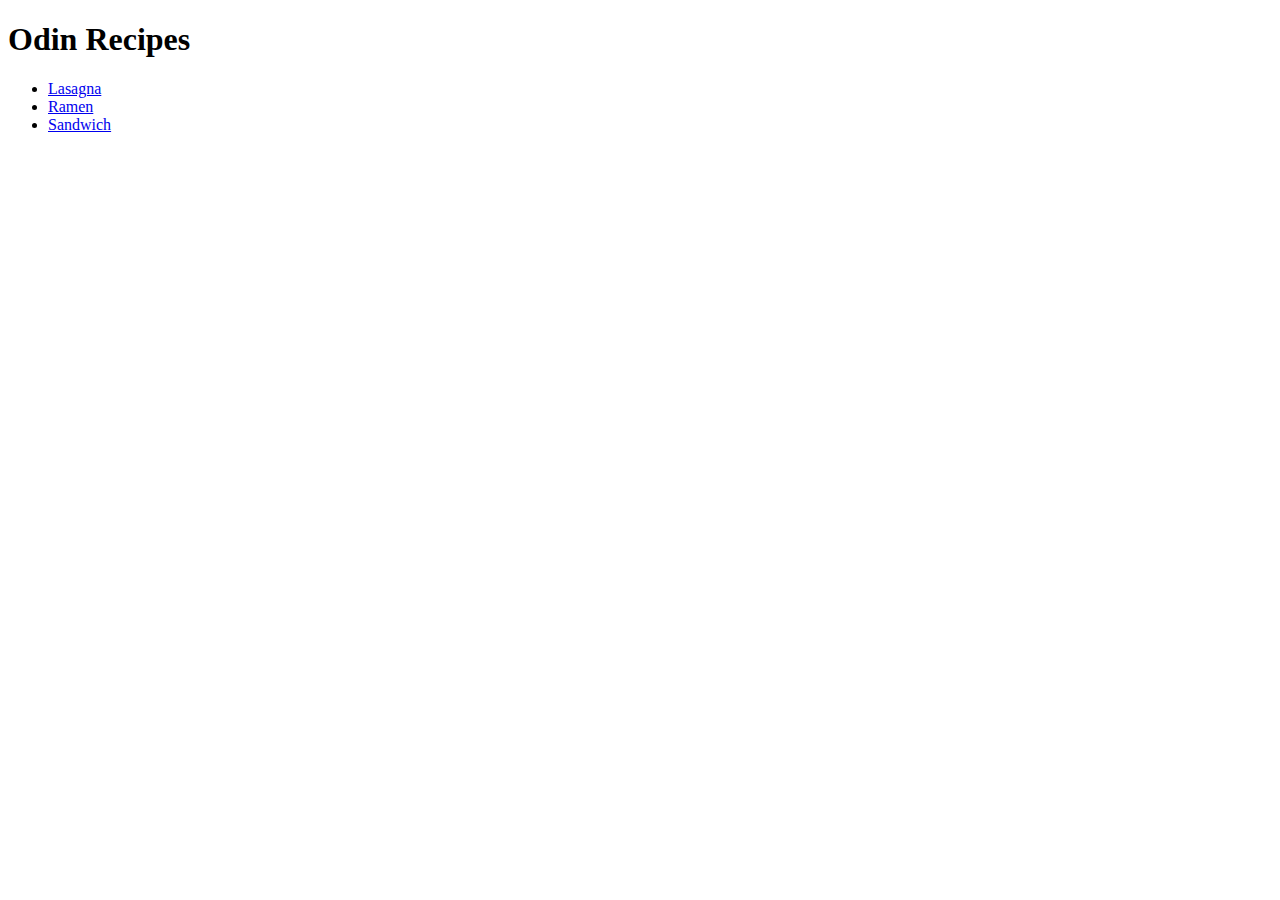
<file: index.html>
<!DOCTYPE html>
<html lang="en">
<head>
    <meta charset="UTF-8">
    <meta http-equiv="X-UA-Compatible" content="IE=edge">
    <meta name="viewport" content="width=device-width, initial-scale=1.0">
    <title>Odin Recipes</title>
</head>
<body>
    <h1>Odin Recipes</h1>
    <ul>
        <li><a href="recipes/lasagna.html">Lasagna</a></li>
        <li><a href="recipes/ramen.html">Ramen</a></li>
        <li><a href="recipes/sandwich.html">Sandwich</a></li>
    </ul>
</body>
</html>
</file>
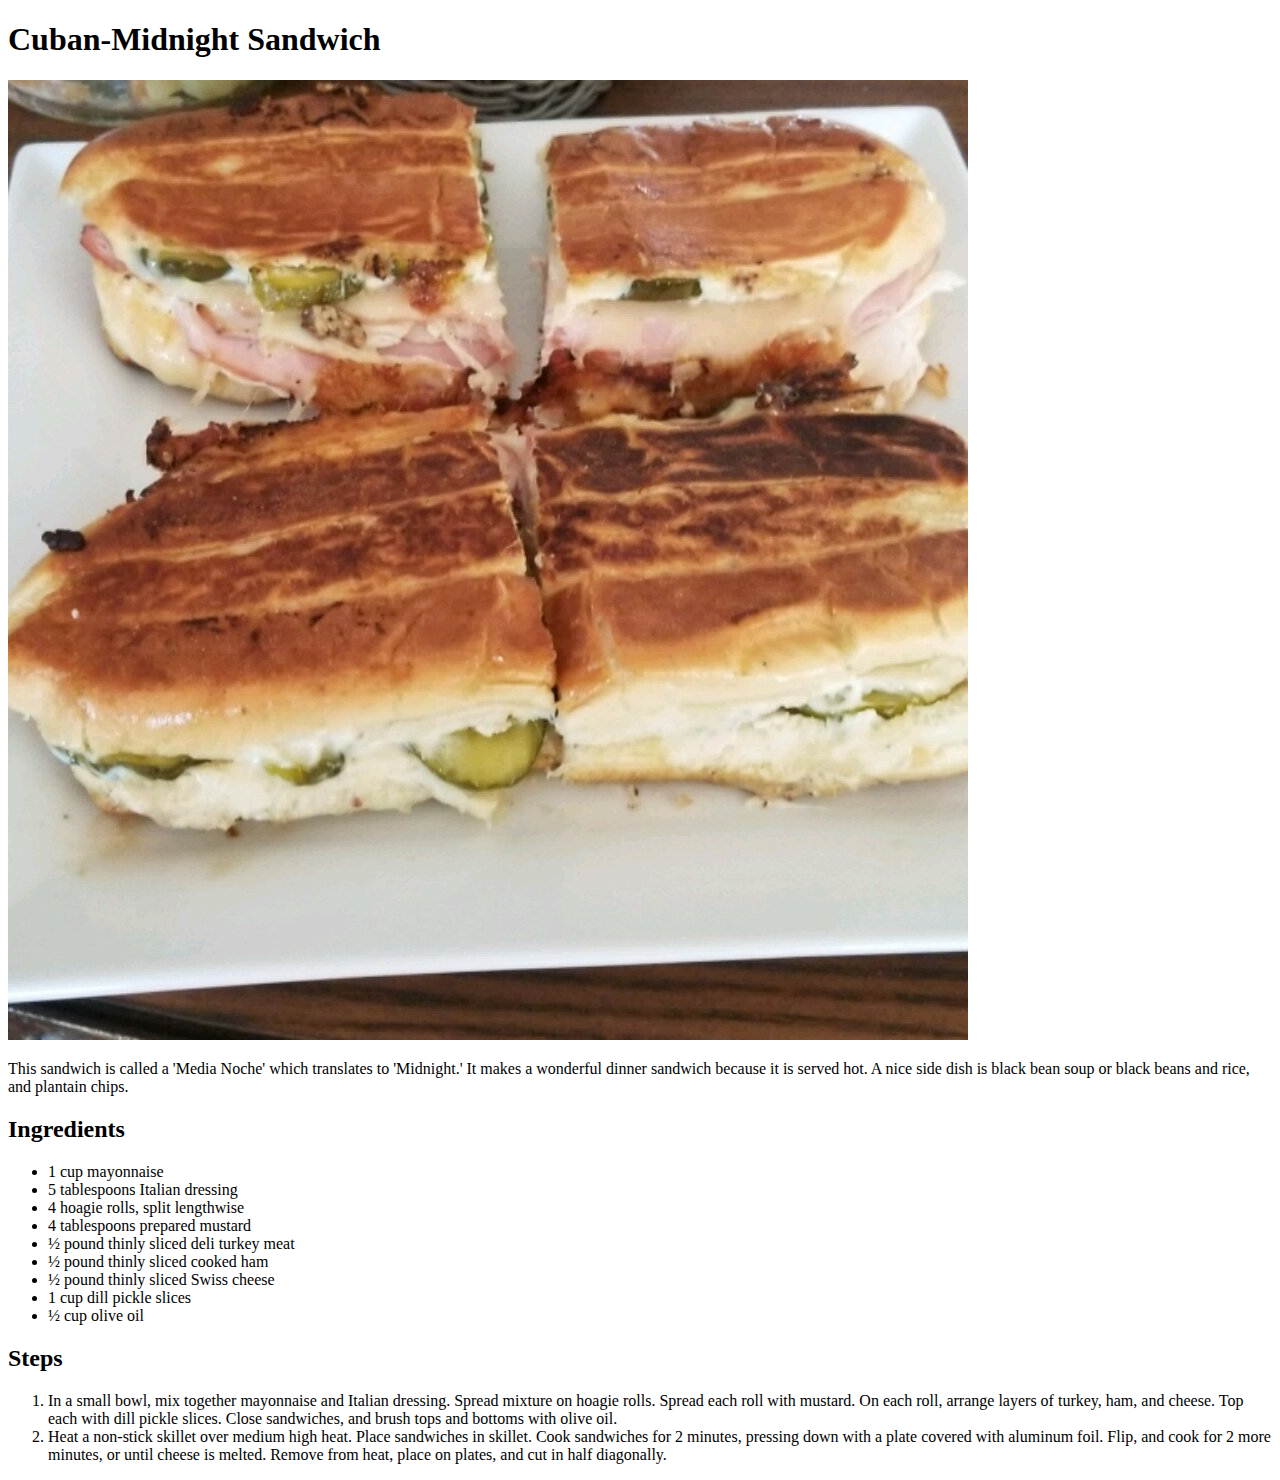
<file: recipes/cuban-midnight-sandwich.html>
<!DOCTYPE html>
<html lang="en">

<head>
    <meta charset="UTF-8">
    <meta http-equiv="X-UA-Compatible" content="IE=edge">
    <meta name="viewport" content="width=device-width, initial-scale=1.0">
    <title>Cuban-Midnight Sandwich</title>
</head>

<body>
    <h1>Cuban-Midnight Sandwich</h1>
    <img src="../images/cuban-midnight-sandwich.jpeg" alt="Cuban-Midnight Sandwich">
    <p>This sandwich is called a 'Media Noche' which translates to 'Midnight.' It makes a wonderful dinner sandwich
        because it is served hot. A nice side dish is black bean soup or black beans and rice, and plantain chips.</p>
    <h2>Ingredients</h2>
    <ul>
        <li>1 cup mayonnaise</li>
        <li>5 tablespoons Italian dressing</li>
        <li>4 hoagie rolls, split lengthwise</li>
        <li>4 tablespoons prepared mustard</li>
        <li>½ pound thinly sliced deli turkey meat</li>
        <li>½ pound thinly sliced cooked ham</li>
        <li>½ pound thinly sliced Swiss cheese</li>
        <li>1 cup dill pickle slices</li>
        <li>½ cup olive oil</li>
    </ul>
    <h2>Steps</h2>
    <ol>
        <li>In a small bowl, mix together mayonnaise and Italian dressing. Spread mixture on hoagie rolls. Spread each
            roll with mustard. On each roll, arrange layers of turkey, ham, and cheese. Top each with dill pickle
            slices. Close sandwiches, and brush tops and bottoms with olive oil.</li>
        <li>Heat a non-stick skillet over medium high heat. Place sandwiches in skillet. Cook sandwiches for 2 minutes,
            pressing down with a plate covered with aluminum foil. Flip, and cook for 2 more minutes, or until cheese is
            melted. Remove from heat, place on plates, and cut in half diagonally.</li>
    </ol>
</body>

</html>
</file>
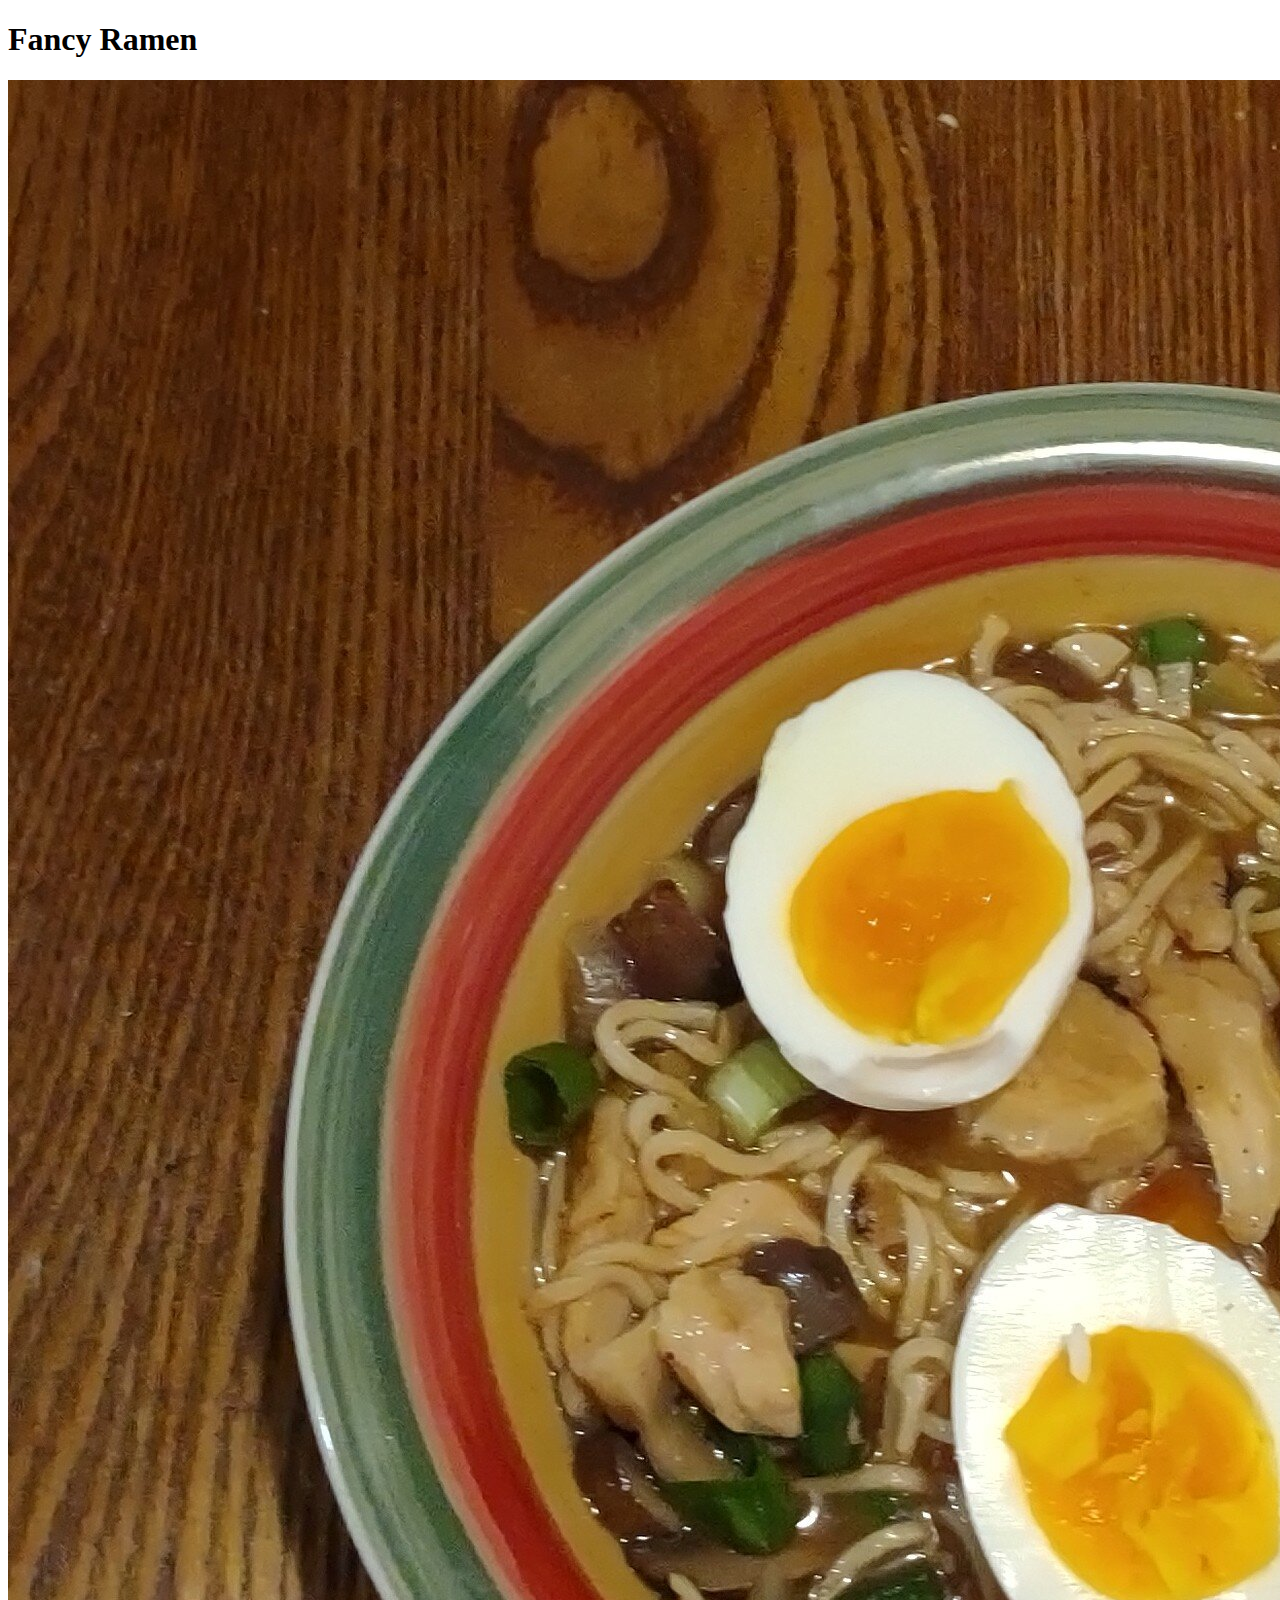
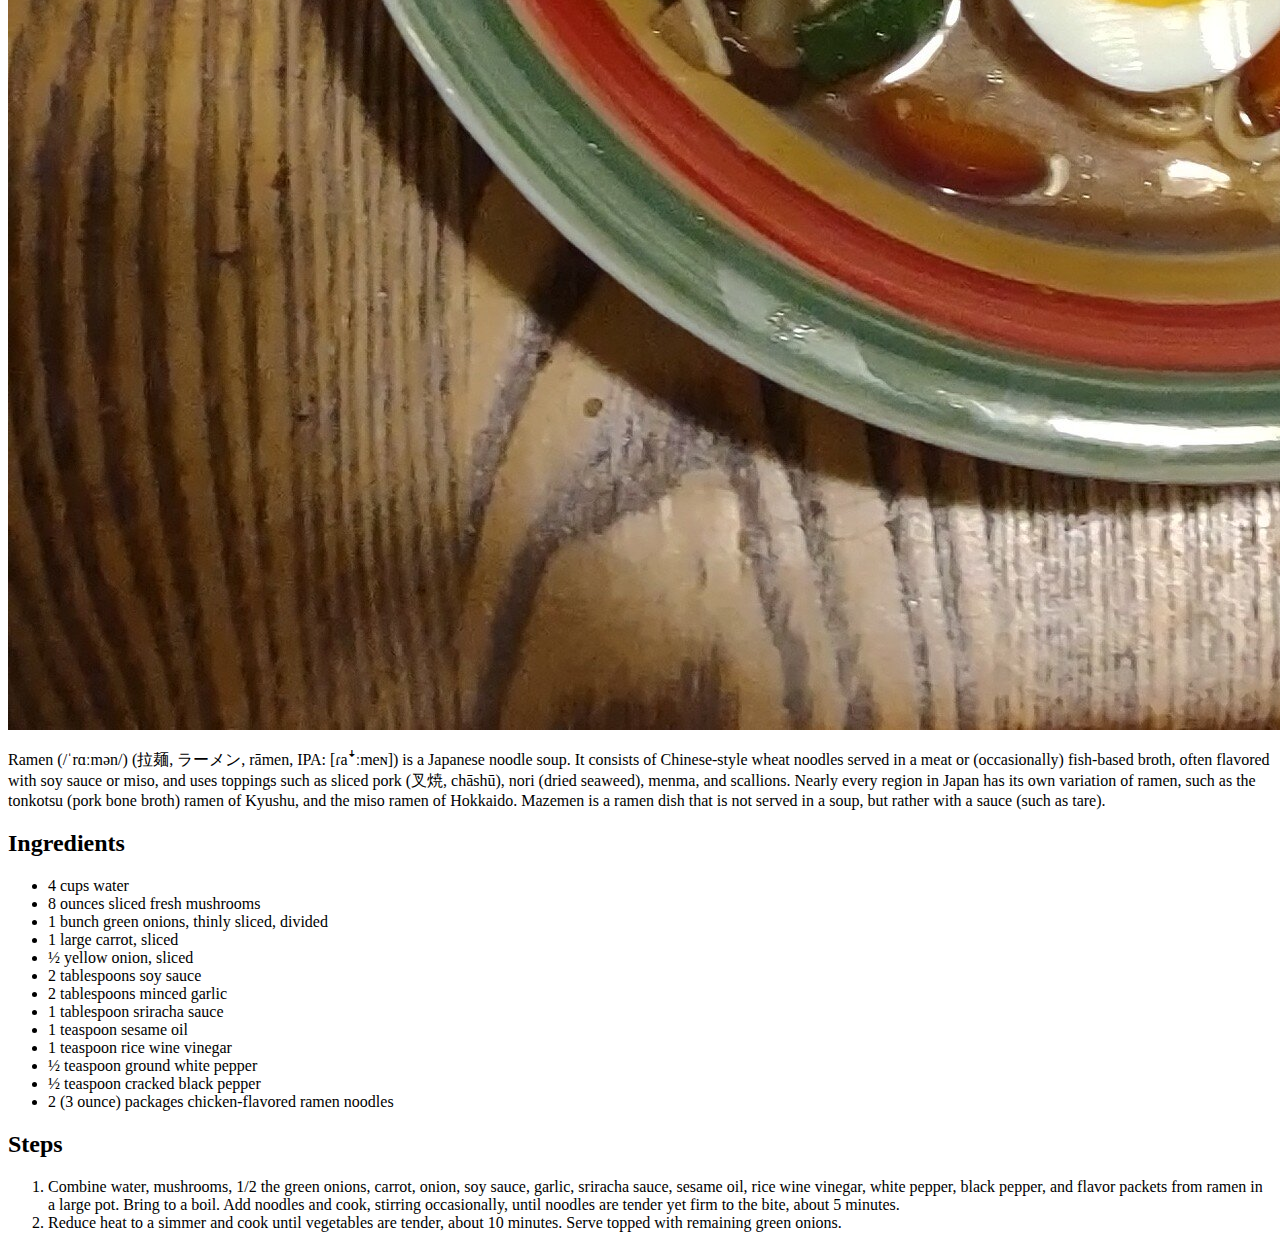
<file: recipes/fancy-ramen.html>
<!DOCTYPE html>
<html lang="en">

<head>
    <meta charset="UTF-8">
    <meta http-equiv="X-UA-Compatible" content="IE=edge">
    <meta name="viewport" content="width=h1, initial-scale=1.0">
    <title>Fancy Ramen</title>
</head>

<body>
    <h1>Fancy Ramen</h1>
    <img src="../images/fancy-ramen.jpeg" alt="Fancy Ramen">
    <p>Ramen (/ˈrɑːmən/) (拉麺, ラーメン, rāmen, IPA: [ɾaꜜːmeɴ]) is a Japanese noodle soup. It consists of Chinese-style wheat
        noodles served in a meat or (occasionally) fish-based broth, often flavored with soy sauce or miso, and uses
        toppings such as sliced pork (叉焼, chāshū), nori (dried seaweed), menma, and scallions. Nearly every region in
        Japan has its own variation of ramen, such as the tonkotsu (pork bone broth) ramen of Kyushu, and the miso ramen
        of Hokkaido. Mazemen is a ramen dish that is not served in a soup, but rather with a sauce (such as tare).</p>
    <h2>Ingredients</h2>
    <ul>
        <li>4 cups water</li>
        <li>8 ounces sliced fresh mushrooms</li>
        <li>1 bunch green onions, thinly sliced, divided</li>
        <li>1 large carrot, sliced</li>
        <li>½ yellow onion, sliced</li>
        <li>2 tablespoons soy sauce</li>
        <li>2 tablespoons minced garlic</li>
        <li>1 tablespoon sriracha sauce</li>
        <li>1 teaspoon sesame oil</li>
        <li>1 teaspoon rice wine vinegar</li>
        <li>½ teaspoon ground white pepper</li>
        <li>½ teaspoon cracked black pepper</li>
        <li>2 (3 ounce) packages chicken-flavored ramen noodles</li>
    </ul>
    <h2>Steps</h2>
    <ol>
        <li>Combine water, mushrooms, 1/2 the green onions, carrot, onion, soy sauce, garlic, sriracha sauce, sesame
            oil, rice wine vinegar, white pepper, black pepper, and flavor packets from ramen in a large pot. Bring to a
            boil. Add noodles and cook, stirring occasionally, until noodles are tender yet firm to the bite, about 5
            minutes.</li>
        <li>Reduce heat to a simmer and cook until vegetables are tender, about 10 minutes. Serve topped with remaining
            green onions.</li>
    </ol>
</body>

</html>
</file>
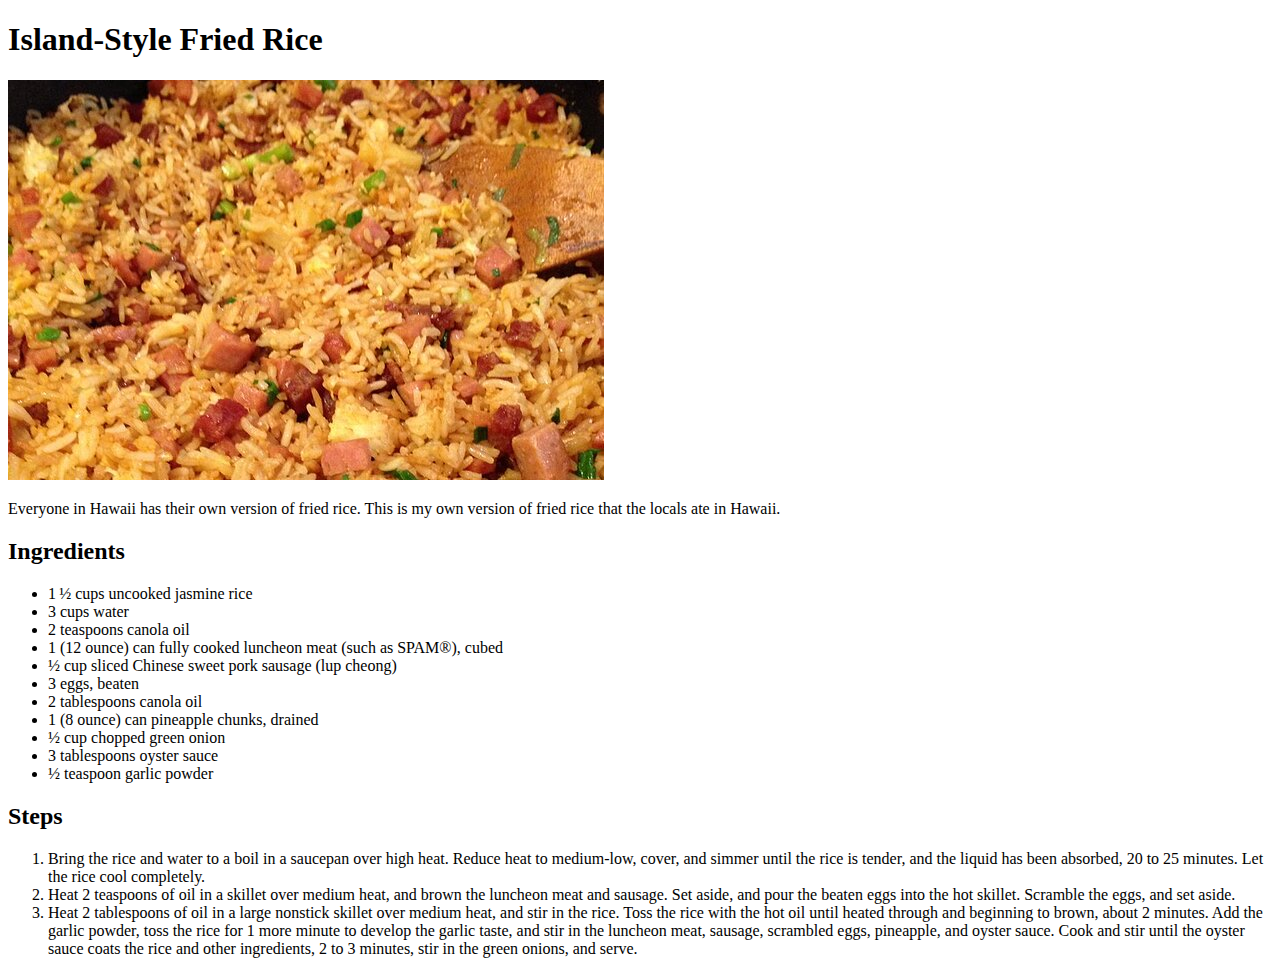
<file: recipes/island-style-fried-rice.html>
<!DOCTYPE html>
<html lang="en">

<head>
    <meta charset="UTF-8">
    <meta http-equiv="X-UA-Compatible" content="IE=edge">
    <meta name="viewport" content="width=device-width, initial-scale=1.0">
    <title>Island-Style Fried Rice</title>
</head>

<body>
    <h1>Island-Style Fried Rice</h1>
    <img src="../images/island-style-fried-rice.jpeg" alt="Island-Style Fried Rice">
    <p>Everyone in Hawaii has their own version of fried rice. This is my own version of fried rice that the locals ate
        in Hawaii.</p>
    <h2>Ingredients</h2>
    <ul>
        <li>1 ½ cups uncooked jasmine rice</li>
        <li>3 cups water</li>
        <li>2 teaspoons canola oil</li>
        <li>1 (12 ounce) can fully cooked luncheon meat (such as SPAM®), cubed</li>
        <li>½ cup sliced Chinese sweet pork sausage (lup cheong)</li>
        <li>3 eggs, beaten</li>
        <li>2 tablespoons canola oil</li>
        <li>1 (8 ounce) can pineapple chunks, drained</li>
        <li>½ cup chopped green onion</li>
        <li>3 tablespoons oyster sauce</li>
        <li>½ teaspoon garlic powder</li>
    </ul>
    <h2>Steps</h2>
    <ol>
        <li>Bring the rice and water to a boil in a saucepan over high heat. Reduce heat to medium-low, cover, and
            simmer until the rice is tender, and the liquid has been absorbed, 20 to 25 minutes. Let the rice cool
            completely.</li>
        <li>Heat 2 teaspoons of oil in a skillet over medium heat, and brown the luncheon meat and sausage. Set aside,
            and pour the beaten eggs into the hot skillet. Scramble the eggs, and set aside.</li>
        <li>Heat 2 tablespoons of oil in a large nonstick skillet over medium heat, and stir in the rice. Toss the rice
            with the hot oil until heated through and beginning to brown, about 2 minutes. Add the garlic powder, toss
            the rice for 1 more minute to develop the garlic taste, and stir in the luncheon meat, sausage, scrambled
            eggs, pineapple, and oyster sauce. Cook and stir until the oyster sauce coats the rice and other
            ingredients, 2 to 3 minutes, stir in the green onions, and serve.</li>
    </ol>
</body>

</html>
</file>
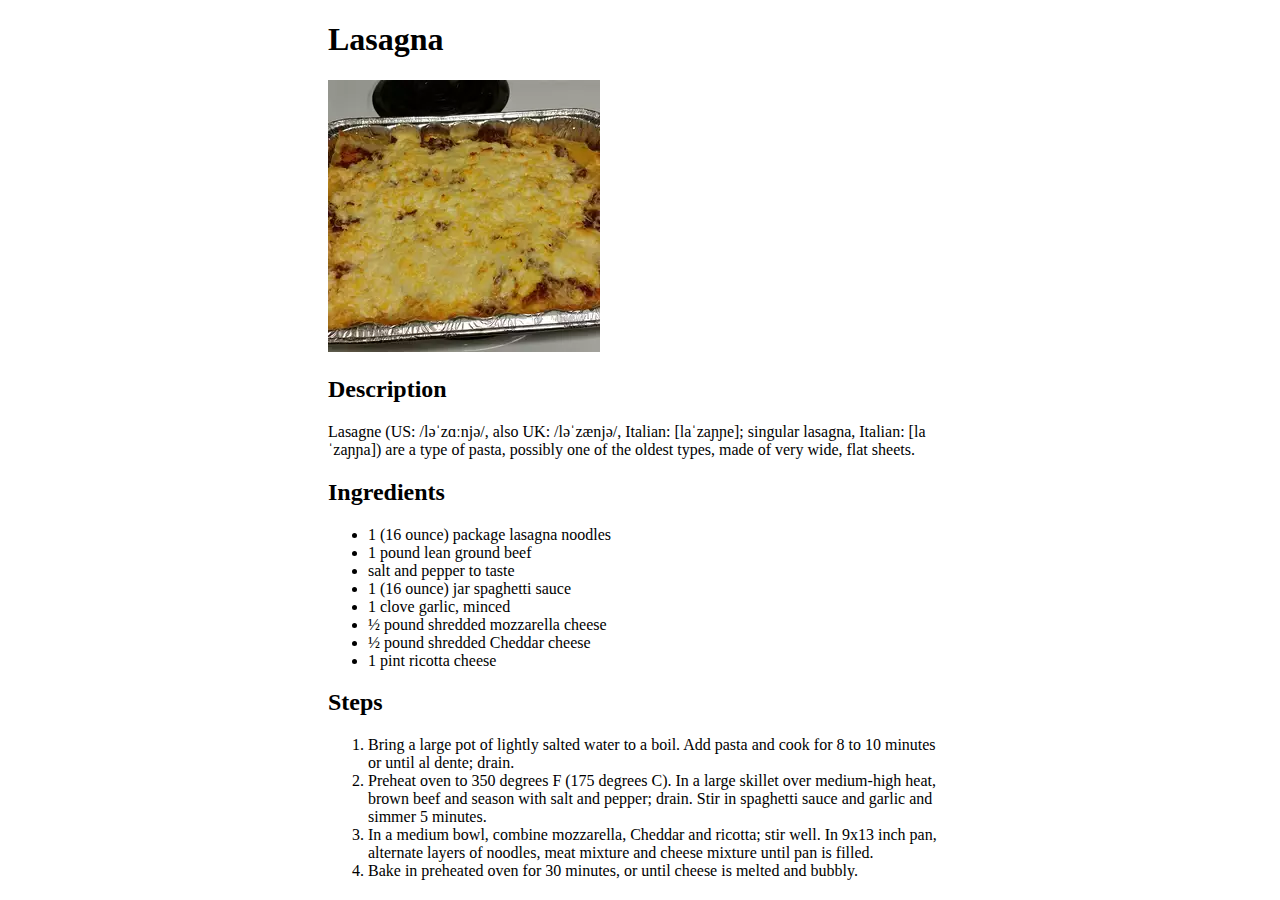
<file: recipes/lasagna.html>
<!DOCTYPE html>
<html lang="en">
  <head>
    <meta charset="UTF-8" />
    <meta http-equiv="X-UA-Compatible" content="IE=edge" />
    <meta name="viewport" content="width=device-width, initial-scale=1.0" />
    <title>Lasagna Recipe</title>
    <link rel="stylesheet" href="../styles.css">
  </head>
  <body>
    <h1>Lasagna</h1>
    <img src="../images/lasagna.webp" alt="Lasagna" />
    <h2>Description</h2>
    <p>
      Lasagne (US: /ləˈzɑːnjə/, also UK: /ləˈzænjə/, Italian: [laˈzaɲɲe];
      singular lasagna, Italian: [laˈzaɲɲa]) are a type of pasta, possibly one
      of the oldest types, made of very wide, flat sheets.
    </p>
    <h2>Ingredients</h2>
    <ul>
      <li>1 (16 ounce) package lasagna noodles</li>
      <li>1 pound lean ground beef</li>
      <li>salt and pepper to taste</li>
      <li>1 (16 ounce) jar spaghetti sauce</li>
      <li>1 clove garlic, minced</li>
      <li>½ pound shredded mozzarella cheese</li>
      <li>½ pound shredded Cheddar cheese</li>
      <li>1 pint ricotta cheese</li>
    </ul>
    <h2>Steps</h2>
    <ol>
      <li>
        Bring a large pot of lightly salted water to a boil. Add pasta and cook
        for 8 to 10 minutes or until al dente; drain.
      </li>
      <li>
        Preheat oven to 350 degrees F (175 degrees C). In a large skillet over
        medium-high heat, brown beef and season with salt and pepper; drain.
        Stir in spaghetti sauce and garlic and simmer 5 minutes.
      </li>
      <li>
        In a medium bowl, combine mozzarella, Cheddar and ricotta; stir well. In
        9x13 inch pan, alternate layers of noodles, meat mixture and cheese
        mixture until pan is filled.
      </li>
      <li>
        Bake in preheated oven for 30 minutes, or until cheese is melted and
        bubbly.
      </li>
    </ol>
  </body>
</html>
</file>
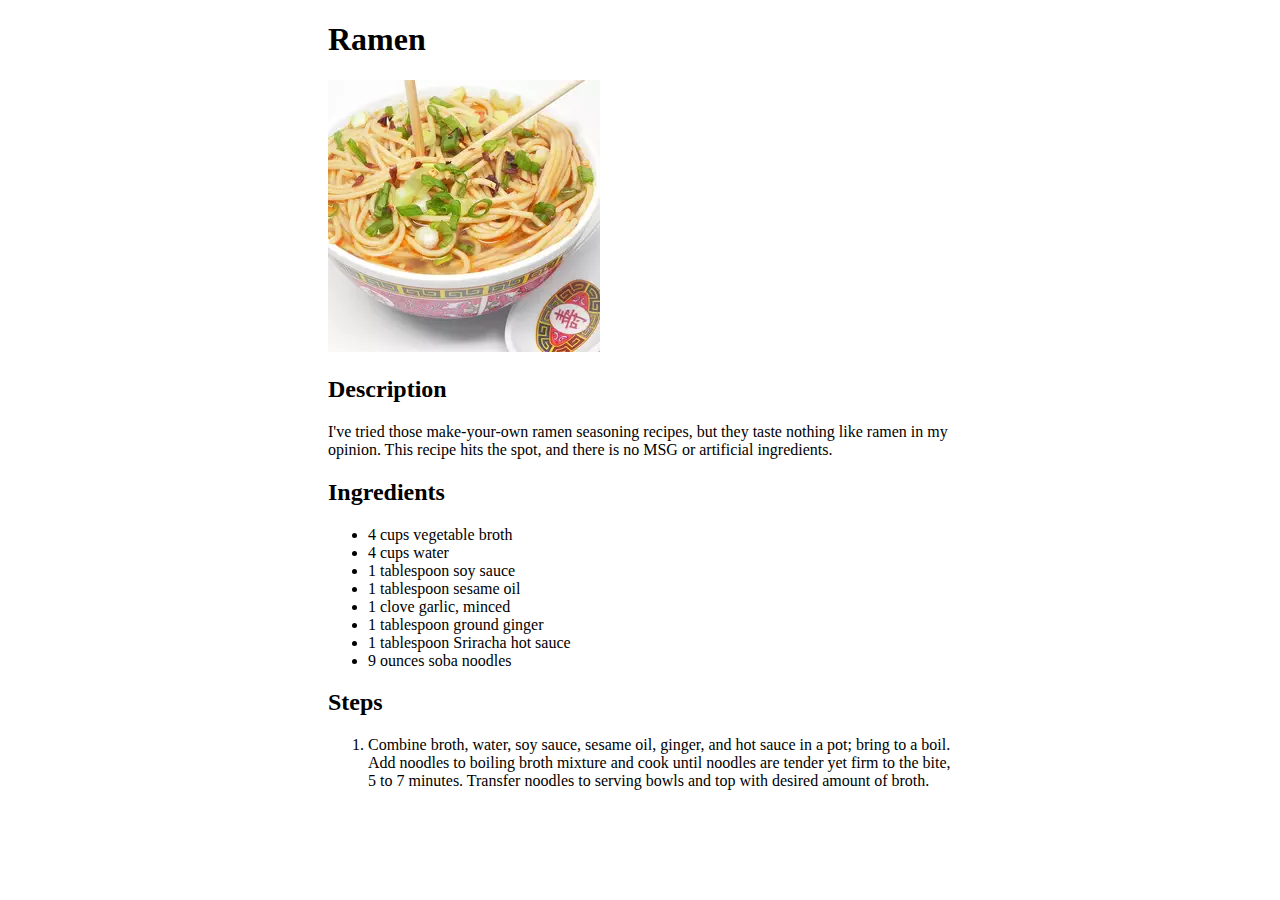
<file: recipes/ramen.html>
<!DOCTYPE html>
<html lang="en">
  <head>
    <meta charset="UTF-8" />
    <meta http-equiv="X-UA-Compatible" content="IE=edge" />
    <meta name="viewport" content="width=device-width, initial-scale=1.0" />
    <title>Ramen Recipe</title>
    <link rel="stylesheet" href="../styles.css">
  </head>
  <body>
    <h1>Ramen</h1>
    <img src="../images/ramen.webp" alt="Lasagna" />
    <h2>Description</h2>
    <p>
      I've tried those make-your-own ramen seasoning recipes, but they taste
      nothing like ramen in my opinion. This recipe hits the spot, and there is
      no MSG or artificial ingredients.
    </p>
    <h2>Ingredients</h2>
    <ul>
      <li>4 cups vegetable broth</li>
      <li>4 cups water</li>
      <li>1 tablespoon soy sauce</li>
      <li>1 tablespoon sesame oil</li>
      <li>1 clove garlic, minced</li>
      <li>1 tablespoon ground ginger</li>
      <li>1 tablespoon Sriracha hot sauce</li>
      <li>9 ounces soba noodles</li>
    </ul>
    <h2>Steps</h2>
    <ol>
      <li>
        Combine broth, water, soy sauce, sesame oil, ginger, and hot sauce in a
        pot; bring to a boil. Add noodles to boiling broth mixture and cook
        until noodles are tender yet firm to the bite, 5 to 7 minutes. Transfer
        noodles to serving bowls and top with desired amount of broth.
      </li>
    </ol>
  </body>
</html>
</file>
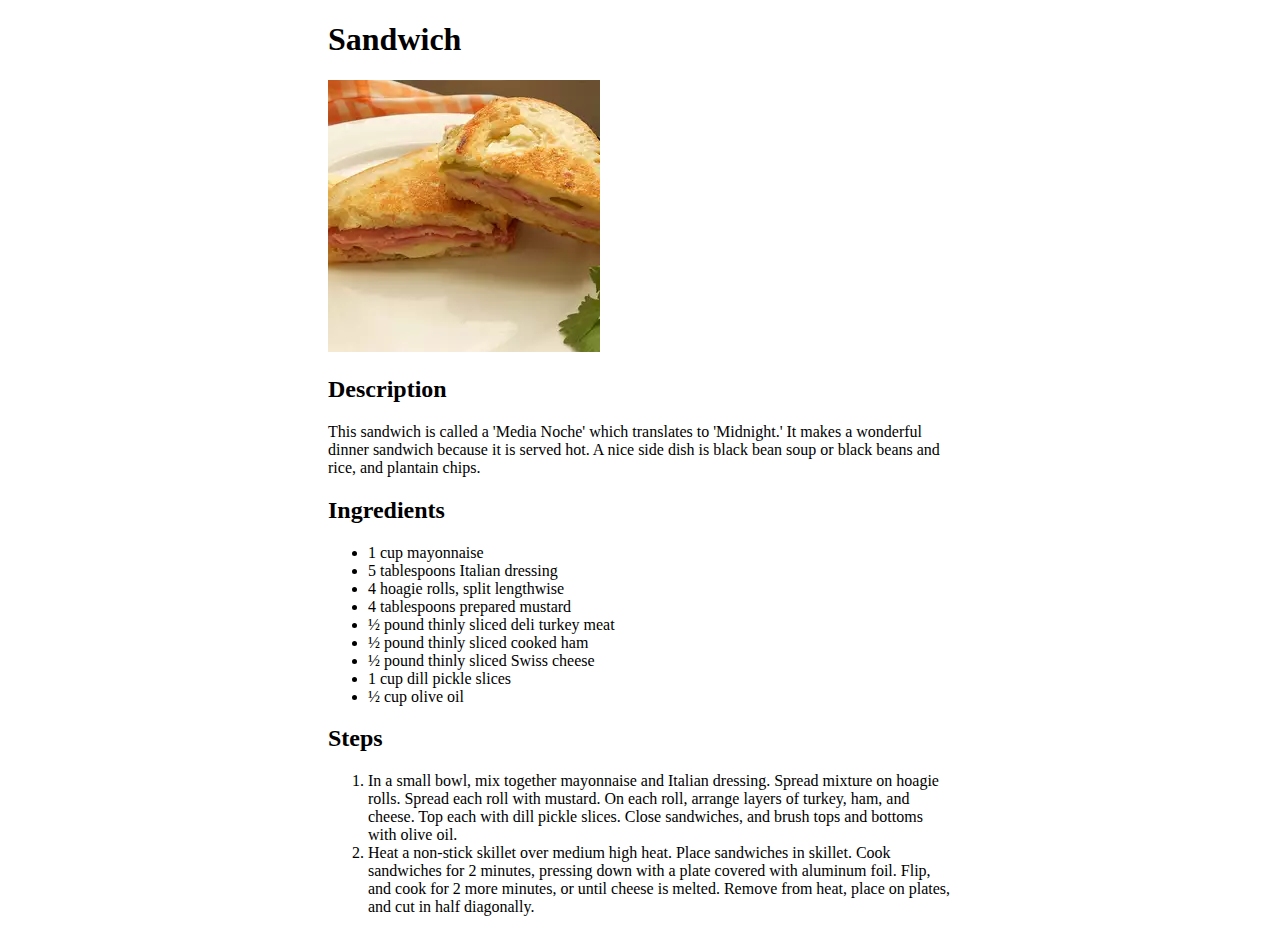
<file: recipes/sandwich.html>
<!DOCTYPE html>
<html lang="en">
  <head>
    <meta charset="UTF-8" />
    <meta http-equiv="X-UA-Compatible" content="IE=edge" />
    <meta name="viewport" content="width=device-width, initial-scale=1.0" />
    <title>Sandwich Recipe</title>
    <link rel="stylesheet" href="../styles.css">
  </head>
  <body>
    <h1>Sandwich</h1>
    <img src="../images/sandwich.webp" alt="Sandwich" />
    <h2>Description</h2>
    <p>
      This sandwich is called a 'Media Noche' which translates to 'Midnight.' It
      makes a wonderful dinner sandwich because it is served hot. A nice side
      dish is black bean soup or black beans and rice, and plantain chips.
    </p>
    <h2>Ingredients</h2>
    <ul>
      <li>1 cup mayonnaise</li>
      <li>5 tablespoons Italian dressing</li>
      <li>4 hoagie rolls, split lengthwise</li>
      <li>4 tablespoons prepared mustard</li>
      <li>½ pound thinly sliced deli turkey meat</li>
      <li>½ pound thinly sliced cooked ham</li>
      <li>½ pound thinly sliced Swiss cheese</li>
      <li>1 cup dill pickle slices</li>
      <li>½ cup olive oil</li>
    </ul>
    <h2>Steps</h2>
    <ol>
      <li>
        In a small bowl, mix together mayonnaise and Italian dressing. Spread
        mixture on hoagie rolls. Spread each roll with mustard. On each roll,
        arrange layers of turkey, ham, and cheese. Top each with dill pickle
        slices. Close sandwiches, and brush tops and bottoms with olive oil.
      </li>
      <li>
        Heat a non-stick skillet over medium high heat. Place sandwiches in
        skillet. Cook sandwiches for 2 minutes, pressing down with a plate
        covered with aluminum foil. Flip, and cook for 2 more minutes, or until
        cheese is melted. Remove from heat, place on plates, and cut in half
        diagonally.
      </li>
    </ol>
  </body>
</html>
</file>
<file: styles.css>
body {
    padding-left: 25%;
    padding-right: 25%;
}
</file>
